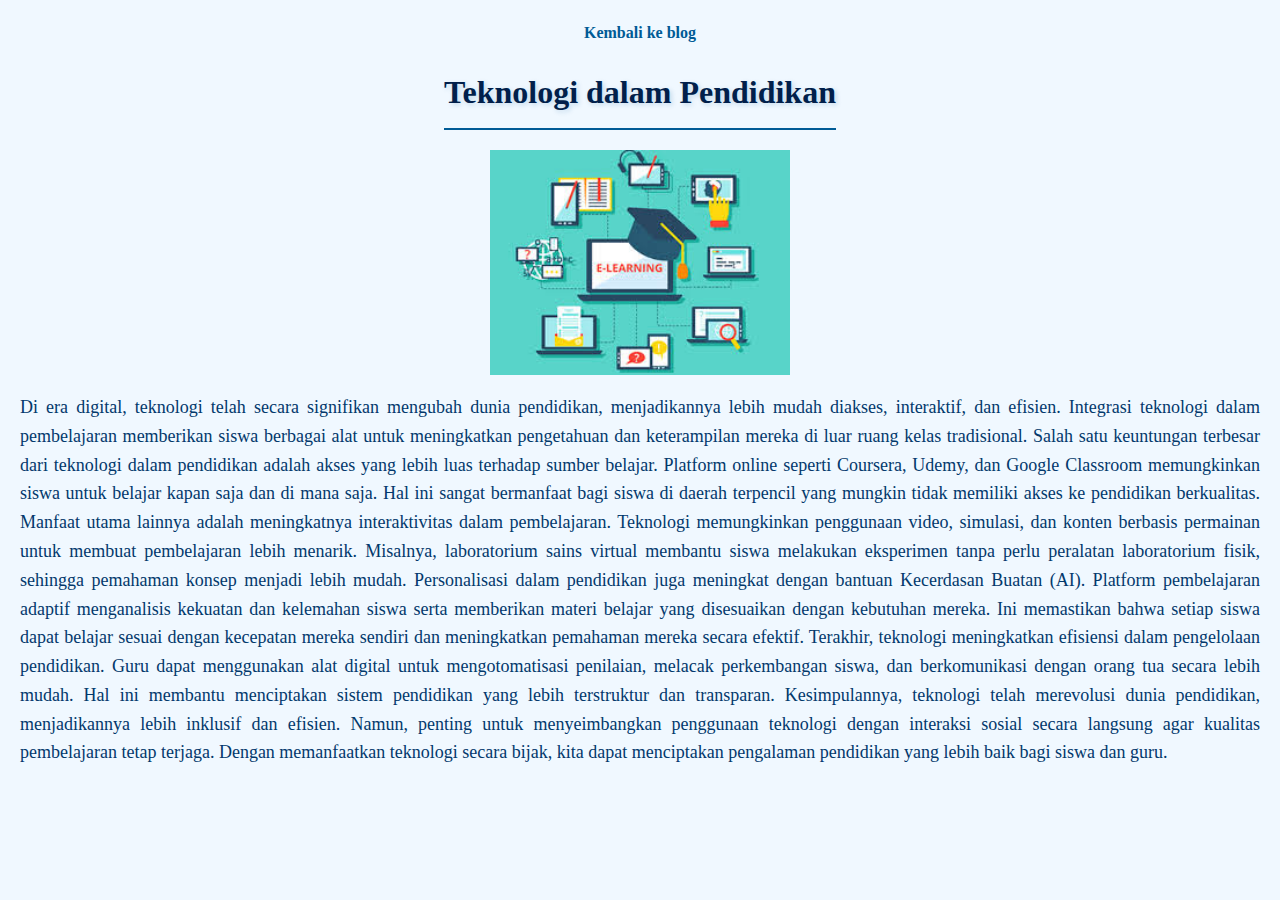
<file: article1.html>
<!DOCTYPE html>
<html lang="id">
  <head>
    <meta charset="UTF-8" />
    <meta name="viewport" content="width=device-width, initial-scale=1.0" />
    <link rel="stylesheet" href="style.css"> 
    <title>Teknologi dalam Pendidikan</title>
  </head>
  <body>
    <a href="blog.html">Kembali ke blog</a>
      <h1>Teknologi dalam Pendidikan</h1>
      <img
        src="Images/article1.jpg"
        alt="Teknologi dalam Pendidikan"
        width="300"
      />

      <p>
        Di era digital, teknologi telah secara signifikan mengubah dunia pendidikan,
        menjadikannya lebih mudah diakses, interaktif, dan efisien. Integrasi
        teknologi dalam pembelajaran memberikan siswa berbagai alat untuk
        meningkatkan pengetahuan dan keterampilan mereka di luar ruang kelas
        tradisional.
        Salah satu keuntungan terbesar dari teknologi dalam pendidikan adalah
        akses yang lebih luas terhadap sumber belajar. Platform online seperti
        Coursera, Udemy, dan Google Classroom memungkinkan siswa untuk belajar
        kapan saja dan di mana saja. Hal ini sangat bermanfaat bagi siswa di daerah
        terpencil yang mungkin tidak memiliki akses ke pendidikan berkualitas.
        Manfaat utama lainnya adalah meningkatnya interaktivitas dalam
        pembelajaran. Teknologi memungkinkan penggunaan video, simulasi, dan
        konten berbasis permainan untuk membuat pembelajaran lebih menarik.
        Misalnya, laboratorium sains virtual membantu siswa melakukan eksperimen
        tanpa perlu peralatan laboratorium fisik, sehingga pemahaman konsep menjadi
        lebih mudah.
        Personalisasi dalam pendidikan juga meningkat dengan bantuan Kecerdasan
        Buatan (AI). Platform pembelajaran adaptif menganalisis kekuatan dan
        kelemahan siswa serta memberikan materi belajar yang disesuaikan dengan
        kebutuhan mereka. Ini memastikan bahwa setiap siswa dapat belajar sesuai
        dengan kecepatan mereka sendiri dan meningkatkan pemahaman mereka secara
        efektif.
        Terakhir, teknologi meningkatkan efisiensi dalam pengelolaan pendidikan.
        Guru dapat menggunakan alat digital untuk mengotomatisasi penilaian,
        melacak perkembangan siswa, dan berkomunikasi dengan orang tua secara lebih
        mudah. Hal ini membantu menciptakan sistem pendidikan yang lebih terstruktur
        dan transparan.
        Kesimpulannya, teknologi telah merevolusi dunia pendidikan, menjadikannya
        lebih inklusif dan efisien. Namun, penting untuk menyeimbangkan penggunaan
        teknologi dengan interaksi sosial secara langsung agar kualitas pembelajaran
        tetap terjaga. Dengan memanfaatkan teknologi secara bijak, kita dapat
        menciptakan pengalaman pendidikan yang lebih baik bagi siswa dan guru.
      </p>

      <hr />
    </div>
  </body>
</html>
</file>
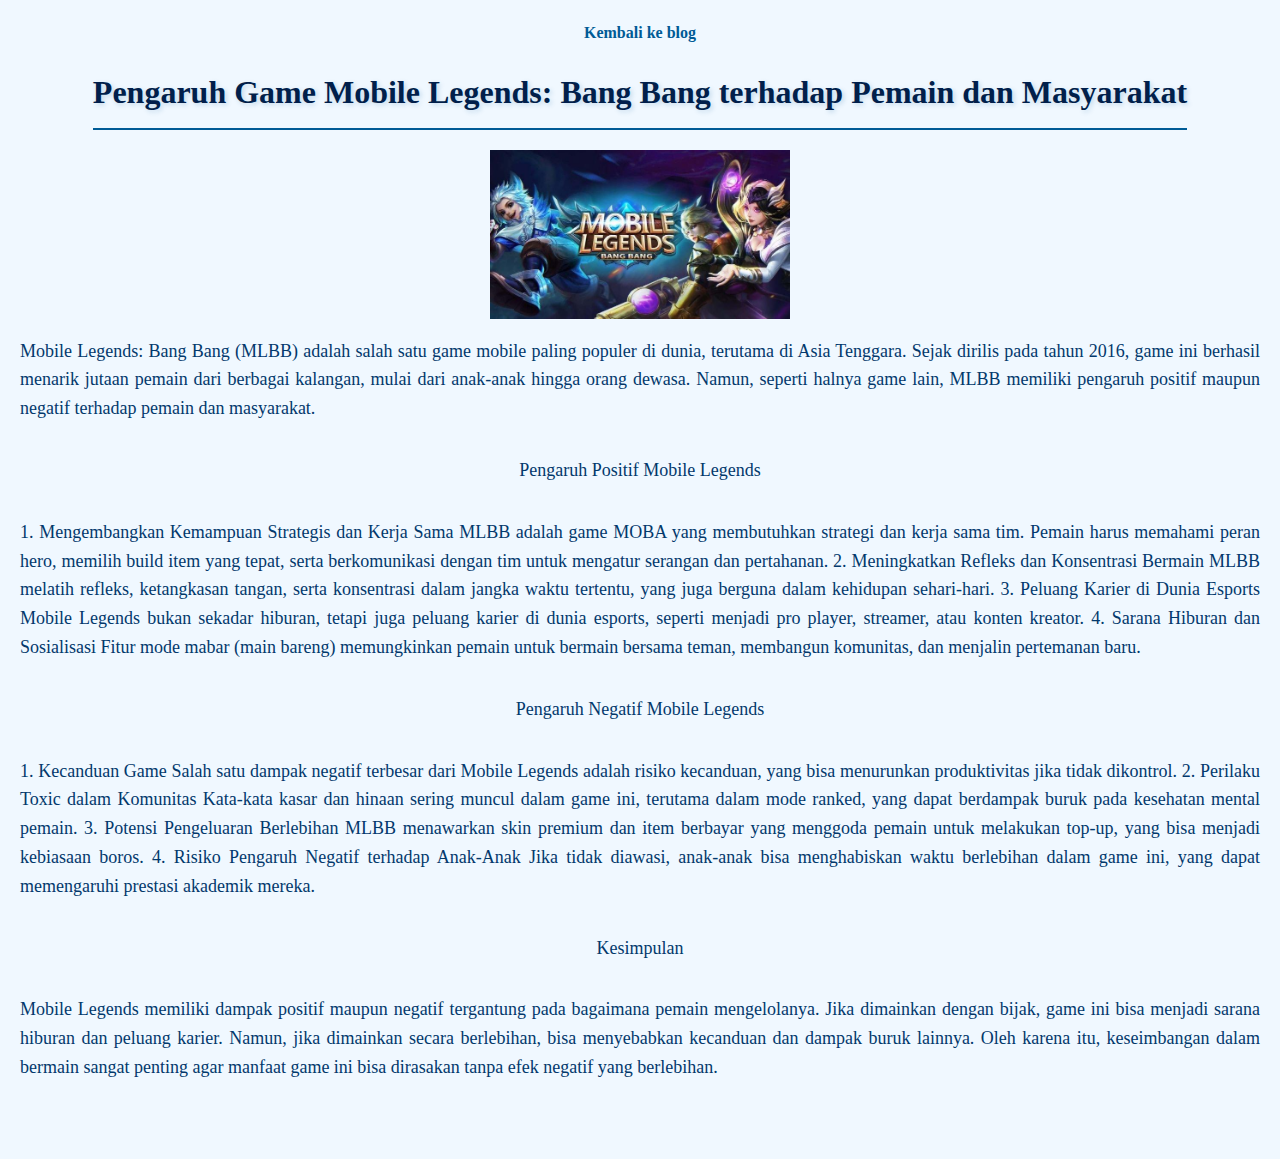
<file: article2.html>
<!DOCTYPE html>
<html lang="id">
  <head>
    <meta charset="UTF-8" />
    <meta name="viewport" content="width=device-width, initial-scale=1.0" />
    <link rel="stylesheet" href="style.css"> 
    <title>Pengaruh Mobile Legends</title>
  </head>
  <body>
    <a href="blog.html">Kembali ke blog</a>
    <h1>Pengaruh Game Mobile Legends: Bang Bang terhadap Pemain dan Masyarakat</h1>
    <img
    src="Images/article2.jpg"
    alt="Pengaruh Mobile Legends"
    width="300"
    />

    <p>
      Mobile Legends: Bang Bang (MLBB) adalah salah satu game mobile paling populer di dunia, terutama di Asia Tenggara. 
      Sejak dirilis pada tahun 2016, game ini berhasil menarik jutaan pemain dari berbagai kalangan, mulai dari anak-anak hingga orang dewasa. 
      Namun, seperti halnya game lain, MLBB memiliki pengaruh positif maupun negatif terhadap pemain dan masyarakat. 
    </p>

    <p>
    Pengaruh Positif Mobile Legends 
    </p>

    <p>
      1. Mengembangkan Kemampuan Strategis dan Kerja Sama 
      MLBB adalah game MOBA yang membutuhkan strategi dan kerja sama tim. Pemain harus memahami peran hero, memilih build item yang tepat, 
      serta berkomunikasi dengan tim untuk mengatur serangan dan pertahanan. 
      2. Meningkatkan Refleks dan Konsentrasi 
      Bermain MLBB melatih refleks, ketangkasan tangan, serta konsentrasi dalam jangka waktu tertentu, yang juga berguna dalam kehidupan sehari-hari. 
      3. Peluang Karier di Dunia Esports 
      Mobile Legends bukan sekadar hiburan, tetapi juga peluang karier di dunia esports, seperti menjadi pro player, streamer, atau konten kreator. 
      4. Sarana Hiburan dan Sosialisasi 
      Fitur mode mabar (main bareng) memungkinkan pemain untuk bermain bersama teman, membangun komunitas, dan menjalin pertemanan baru. 
    </p>

    <p>
    Pengaruh Negatif Mobile Legends
    </p>

    <p>
      1. Kecanduan Game 
      Salah satu dampak negatif terbesar dari Mobile Legends adalah risiko kecanduan, yang bisa menurunkan produktivitas jika tidak 
      dikontrol. 
      2. Perilaku Toxic dalam Komunitas 
      Kata-kata kasar dan hinaan sering muncul dalam game ini, terutama dalam mode ranked, yang dapat berdampak buruk pada kesehatan 
      mental pemain. 
      3. Potensi Pengeluaran Berlebihan 
      MLBB menawarkan skin premium dan item berbayar yang menggoda pemain untuk melakukan top-up, yang bisa menjadi kebiasaan boros. 
      4. Risiko Pengaruh Negatif terhadap Anak-Anak 
      Jika tidak diawasi, anak-anak bisa menghabiskan waktu berlebihan dalam game ini, yang dapat memengaruhi prestasi akademik mereka. 
    </p>

    <p>
    Kesimpulan
    </p>
    
    <p>
      Mobile Legends memiliki dampak positif maupun negatif tergantung pada bagaimana pemain mengelolanya. Jika dimainkan dengan bijak, 
      game ini bisa menjadi sarana hiburan dan peluang karier. Namun, jika dimainkan secara berlebihan, bisa menyebabkan kecanduan dan 
      dampak buruk lainnya. Oleh karena itu, keseimbangan dalam bermain sangat penting agar manfaat game ini bisa dirasakan tanpa efek 
      negatif yang berlebihan. 
    </p>

    <hr />
  </body>
</html>
</file>
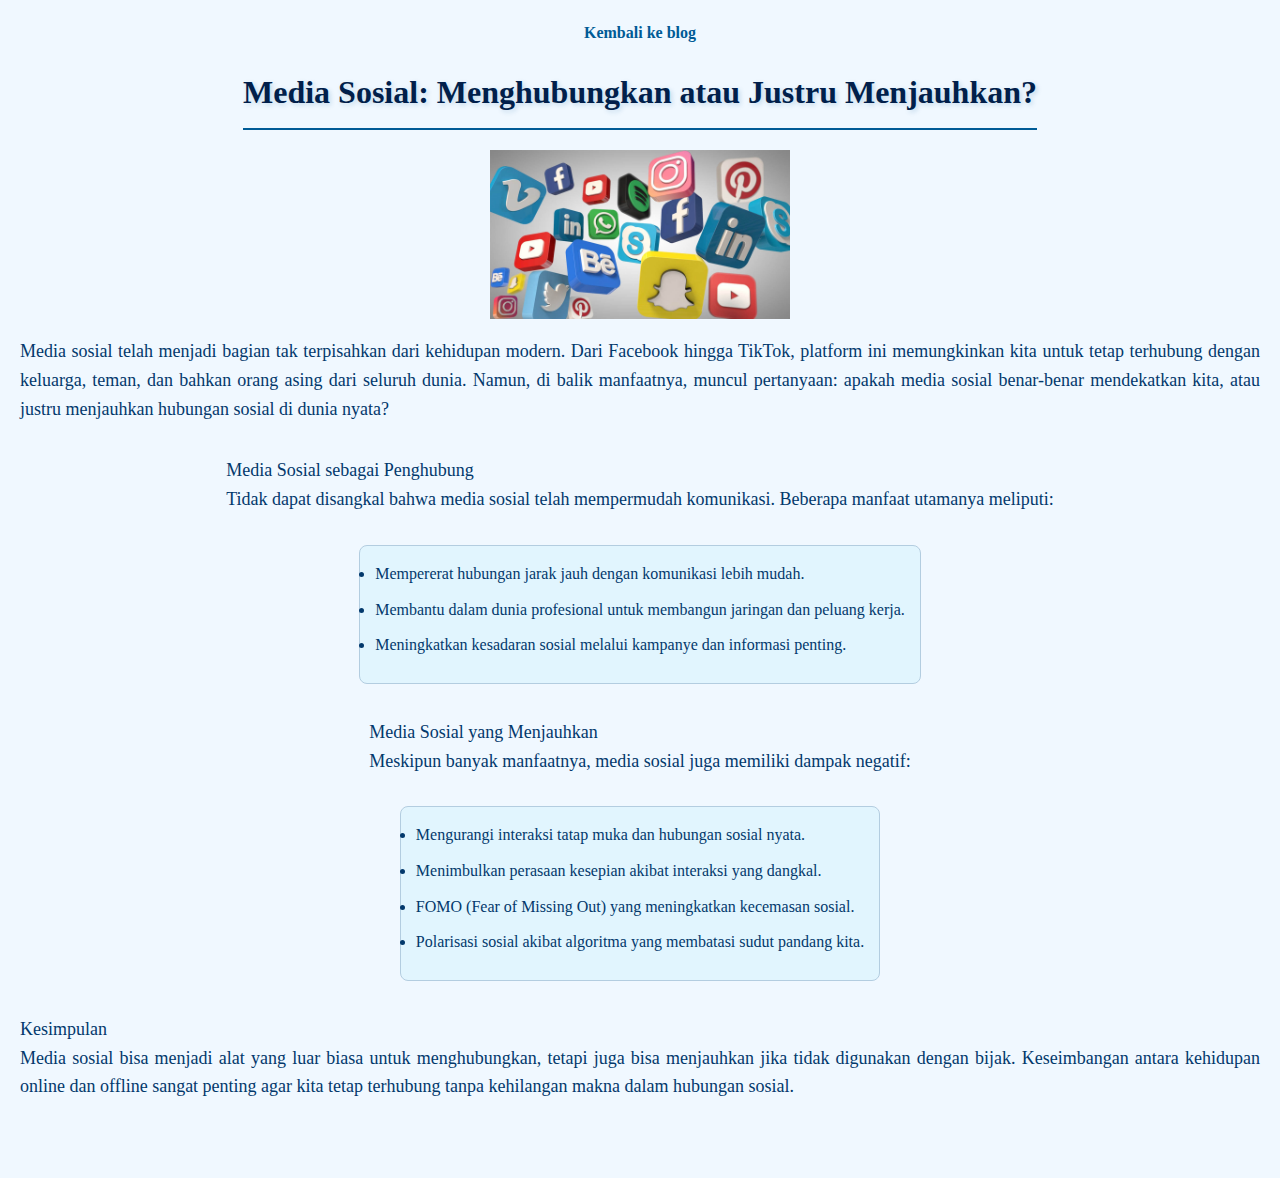
<file: article3.html>
<!DOCTYPE html>
<html lang="id">
  <head>
    <meta charset="UTF-8" />
    <meta name="viewport" content="width=device-width, initial-scale=1.0" />
    <link rel="stylesheet" href="style.css"> 
    <title>Media Sosial: Menghubungkan atau Justru Menjauhkan?</title>
  </head>
  <body>
    <a href="blog.html">Kembali ke blog</a>
      <h1>Media Sosial: Menghubungkan atau Justru Menjauhkan?</h1>
      <img
        src="Images/article3.jpeg"
        alt="Media Sosial"
        width="300"
      />

      <p>
        Media sosial telah menjadi bagian tak terpisahkan dari kehidupan modern.
        Dari Facebook hingga TikTok, platform ini memungkinkan kita untuk tetap
        terhubung dengan keluarga, teman, dan bahkan orang asing dari seluruh dunia.
        Namun, di balik manfaatnya, muncul pertanyaan: apakah media sosial benar-benar
        mendekatkan kita, atau justru menjauhkan hubungan sosial di dunia nyata?
      </p>

      <p>
        Media Sosial sebagai Penghubung<br />
        Tidak dapat disangkal bahwa media sosial telah mempermudah komunikasi.
        Beberapa manfaat utamanya meliputi:
      </p>
      <ul>
        <li>Mempererat hubungan jarak jauh dengan komunikasi lebih mudah.</li>
        <li>Membantu dalam dunia profesional untuk membangun jaringan dan peluang kerja.</li>
        <li>Meningkatkan kesadaran sosial melalui kampanye dan informasi penting.</li>
      </ul>

      <p>
        Media Sosial yang Menjauhkan<br />
        Meskipun banyak manfaatnya, media sosial juga memiliki dampak negatif:
      </p>
      <ul>
        <li>Mengurangi interaksi tatap muka dan hubungan sosial nyata.</li>
        <li>Menimbulkan perasaan kesepian akibat interaksi yang dangkal.</li>
        <li>FOMO (Fear of Missing Out) yang meningkatkan kecemasan sosial.</li>
        <li>Polarisasi sosial akibat algoritma yang membatasi sudut pandang kita.</li>
      </ul>

      <p>
        Kesimpulan<br />
        Media sosial bisa menjadi alat yang luar biasa untuk menghubungkan,
        tetapi juga bisa menjauhkan jika tidak digunakan dengan bijak. Keseimbangan
        antara kehidupan online dan offline sangat penting agar kita tetap terhubung
        tanpa kehilangan makna dalam hubungan sosial.
      </p>

      <hr />
  </body>
</html>
</file>
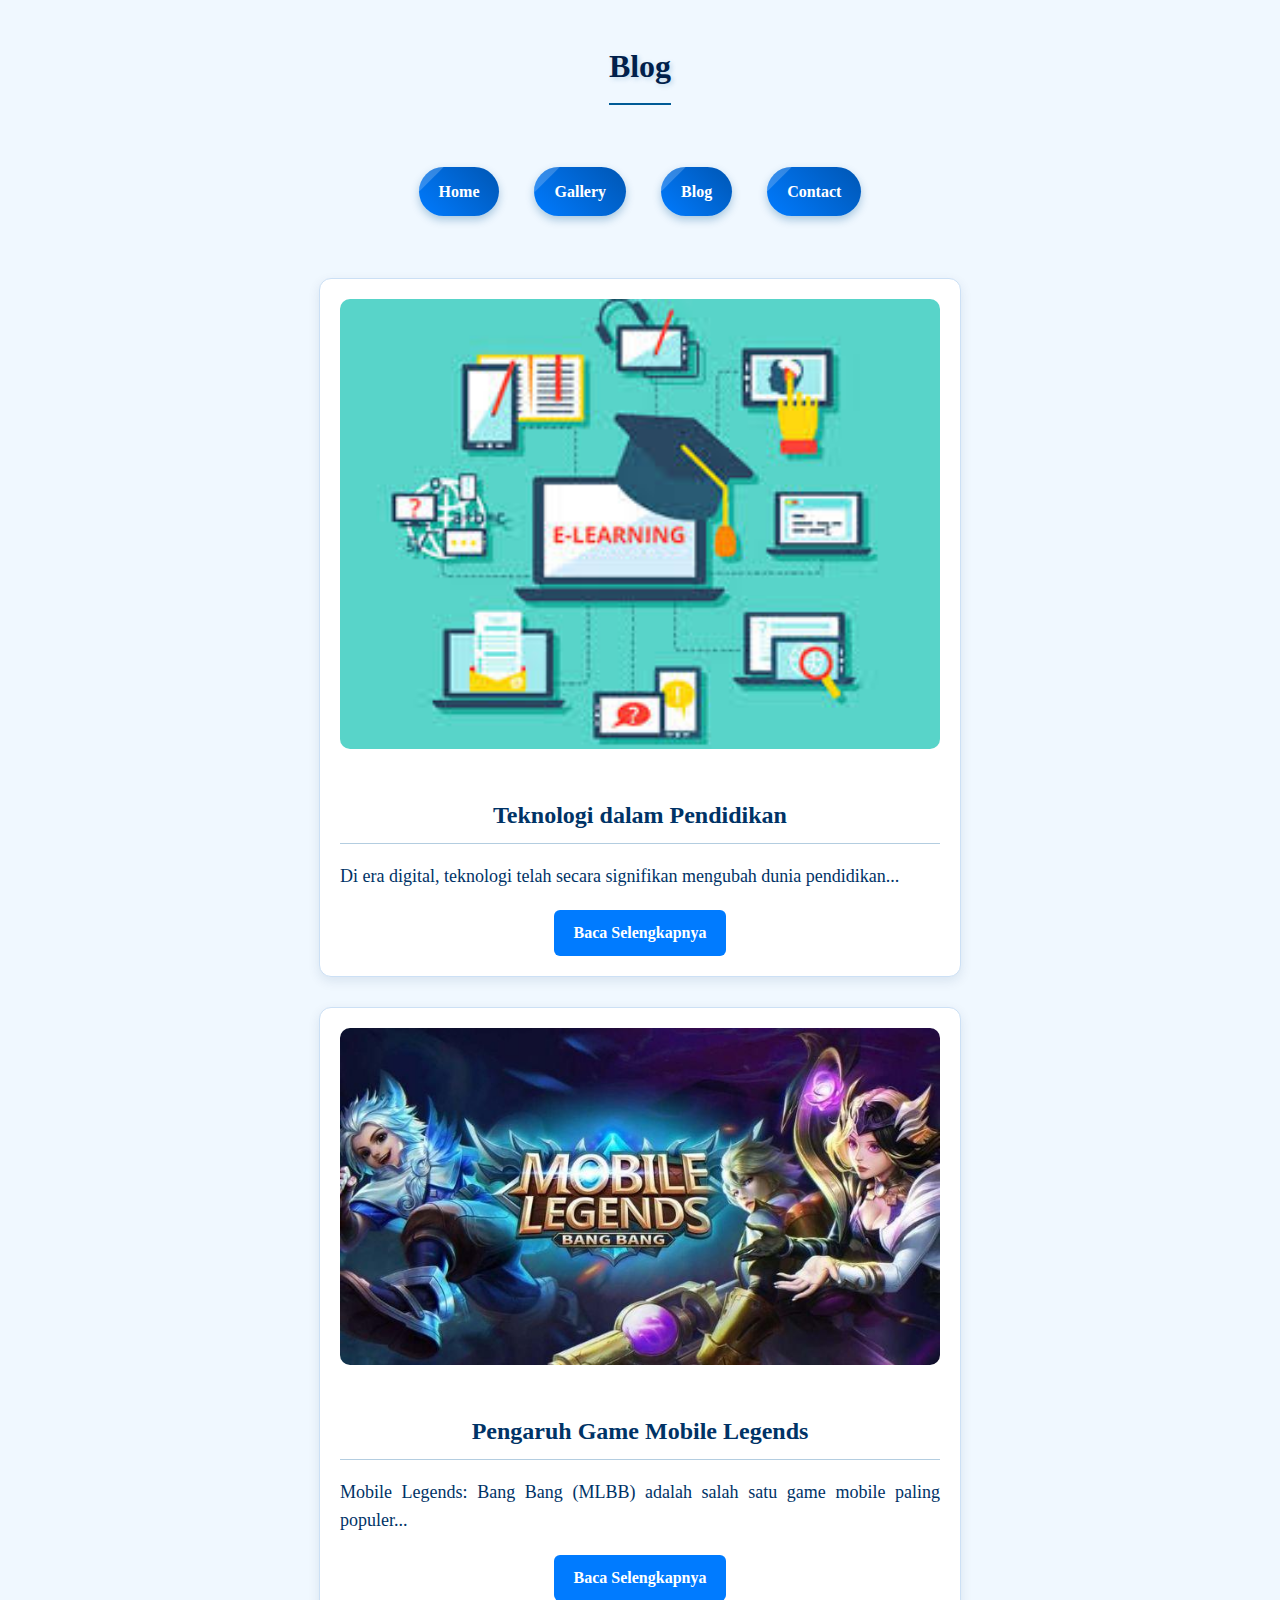
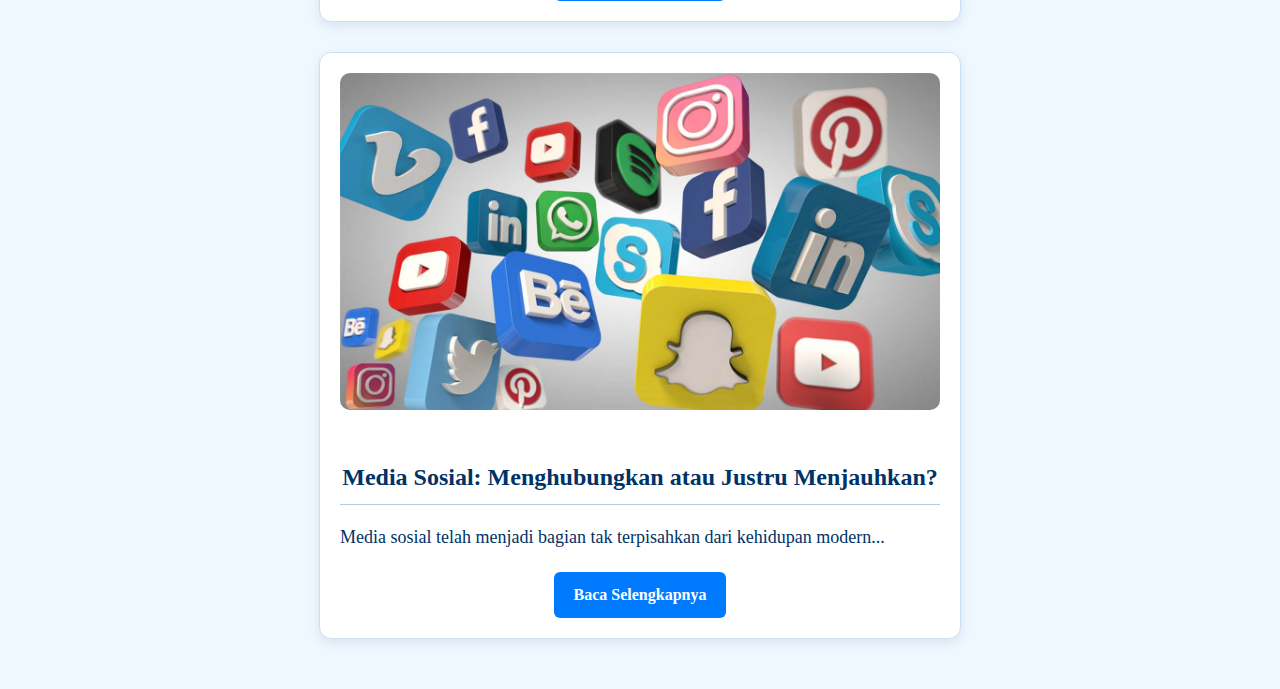
<file: blog.html>
<!DOCTYPE html>
<html lang="id">
<head>
    <meta charset="UTF-8">
    <meta name="viewport" content="width=device-width, initial-scale=1.0">
    <link rel="stylesheet" href="style.css"> 
    <title>Blog</title>
</head>
<body>
    <h1>Blog</h1>
    <hr>
    <div class="nav-links">
        <a href="index.html">Home</a>
        <a href="gallery.html">Gallery</a>
        <a href="blog.html">Blog</a>
        <a href="contact.html">Contact</a>
    </div>
    <hr>

    <div class="blog-container">
        <div class="blog-post">
            <img src="Images/article1.jpg" alt="Teknologi dalam Pendidikan">
            <h2>Teknologi dalam Pendidikan</h2>
            <p>Di era digital, teknologi telah secara signifikan mengubah dunia pendidikan...</p>
            <a href="article1.html" class="read-more-button">Baca Selengkapnya</a>
        </div>

        <div class="blog-post">
            <img src="Images/article2.jpg" alt="Pengaruh Mobile Legends">
            <h2>Pengaruh Game Mobile Legends</h2>
            <p>Mobile Legends: Bang Bang (MLBB) adalah salah satu game mobile paling populer...</p>
            <a href="article2.html" class="read-more-button">Baca Selengkapnya</a>
        </div>

        <div class="blog-post">
            <img src="Images/article3.jpeg" alt="Media Sosial">
            <h2>Media Sosial: Menghubungkan atau Justru Menjauhkan?</h2>
            <p>Media sosial telah menjadi bagian tak terpisahkan dari kehidupan modern...</p>
            <a href="article3.html" class="read-more-button">Baca Selengkapnya</a>
        </div>
    </div>
</body>
</html>
</file>
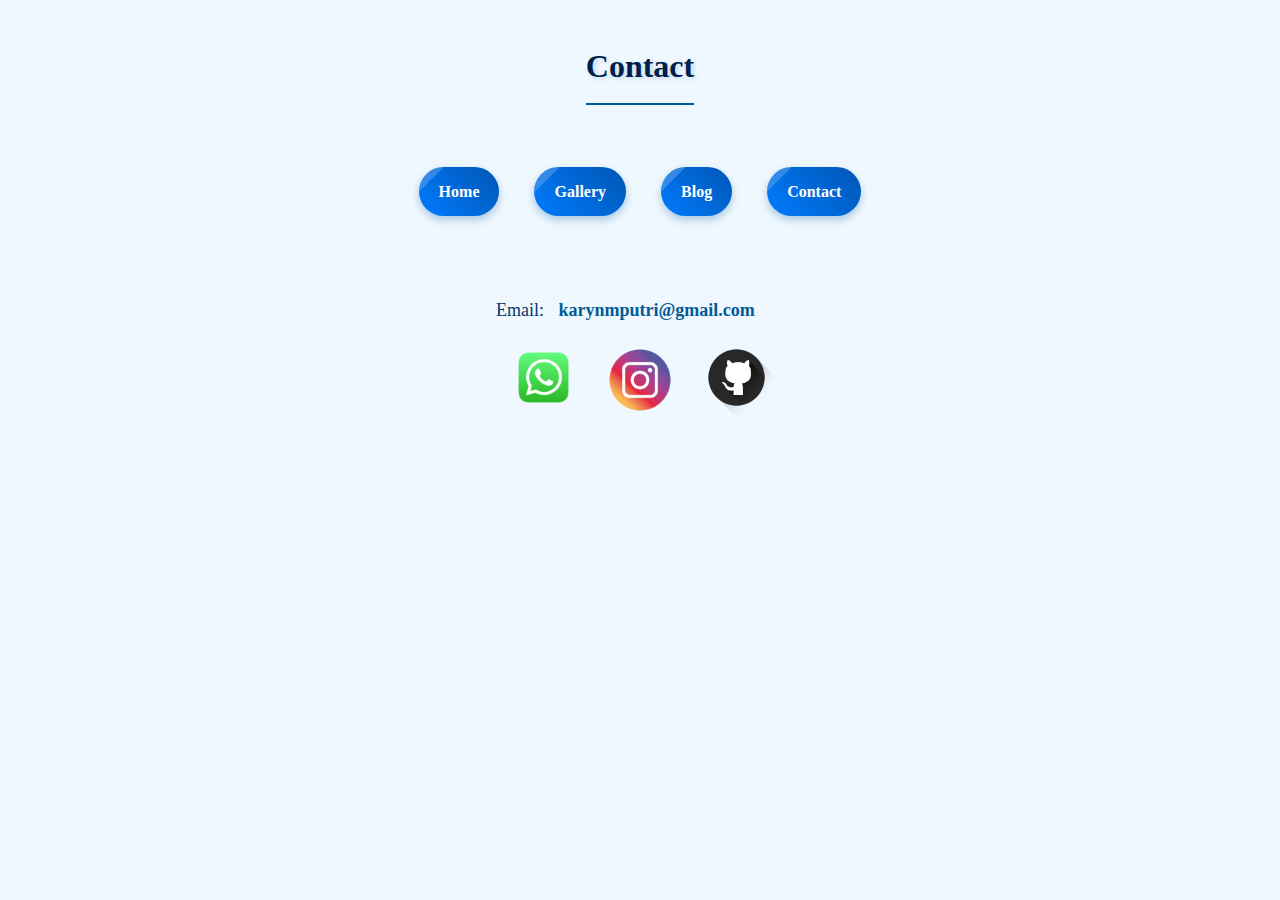
<file: contact.html>
<!DOCTYPE html>
<html lang="id">
<head>
    <meta charset="UTF-8">
    <meta name="viewport" content="width=device-width, initial-scale=1.0">
    <link rel="stylesheet" href="style.css">
    <title>Contact</title>
</head>
<body>
    <h1>Contact</h1>
    <hr>
    <div class="nav-links">
        <a href="index.html">Home</a>
        <a href="gallery.html">Gallery</a>
        <a href="blog.html">Blog</a>
        <a href="contact.html">Contact</a>
    </div>
    <hr>

    <div class="contact-info">
        <p>Email: <a href="mailto:karynmputri@gmail.com">karynmputri@gmail.com</a></p>
        <div class="social-icons">
            <a href="https://wa.me/6289507540577"><img src="Images/logowhatsapp.png" alt="WhatsApp" width="75"></a>
            <a href="https://www.instagram.com/krynmrchya"><img src="Images/logoinstagram.png" alt="Instagram" width="70"></a>
            <a href="https://github.com/KarynPutri"><img src="Images/logogithub.png" alt="GitHub" width="75"></a>
        </div>
    </div>
    <hr>
</body>
</html>
</file>
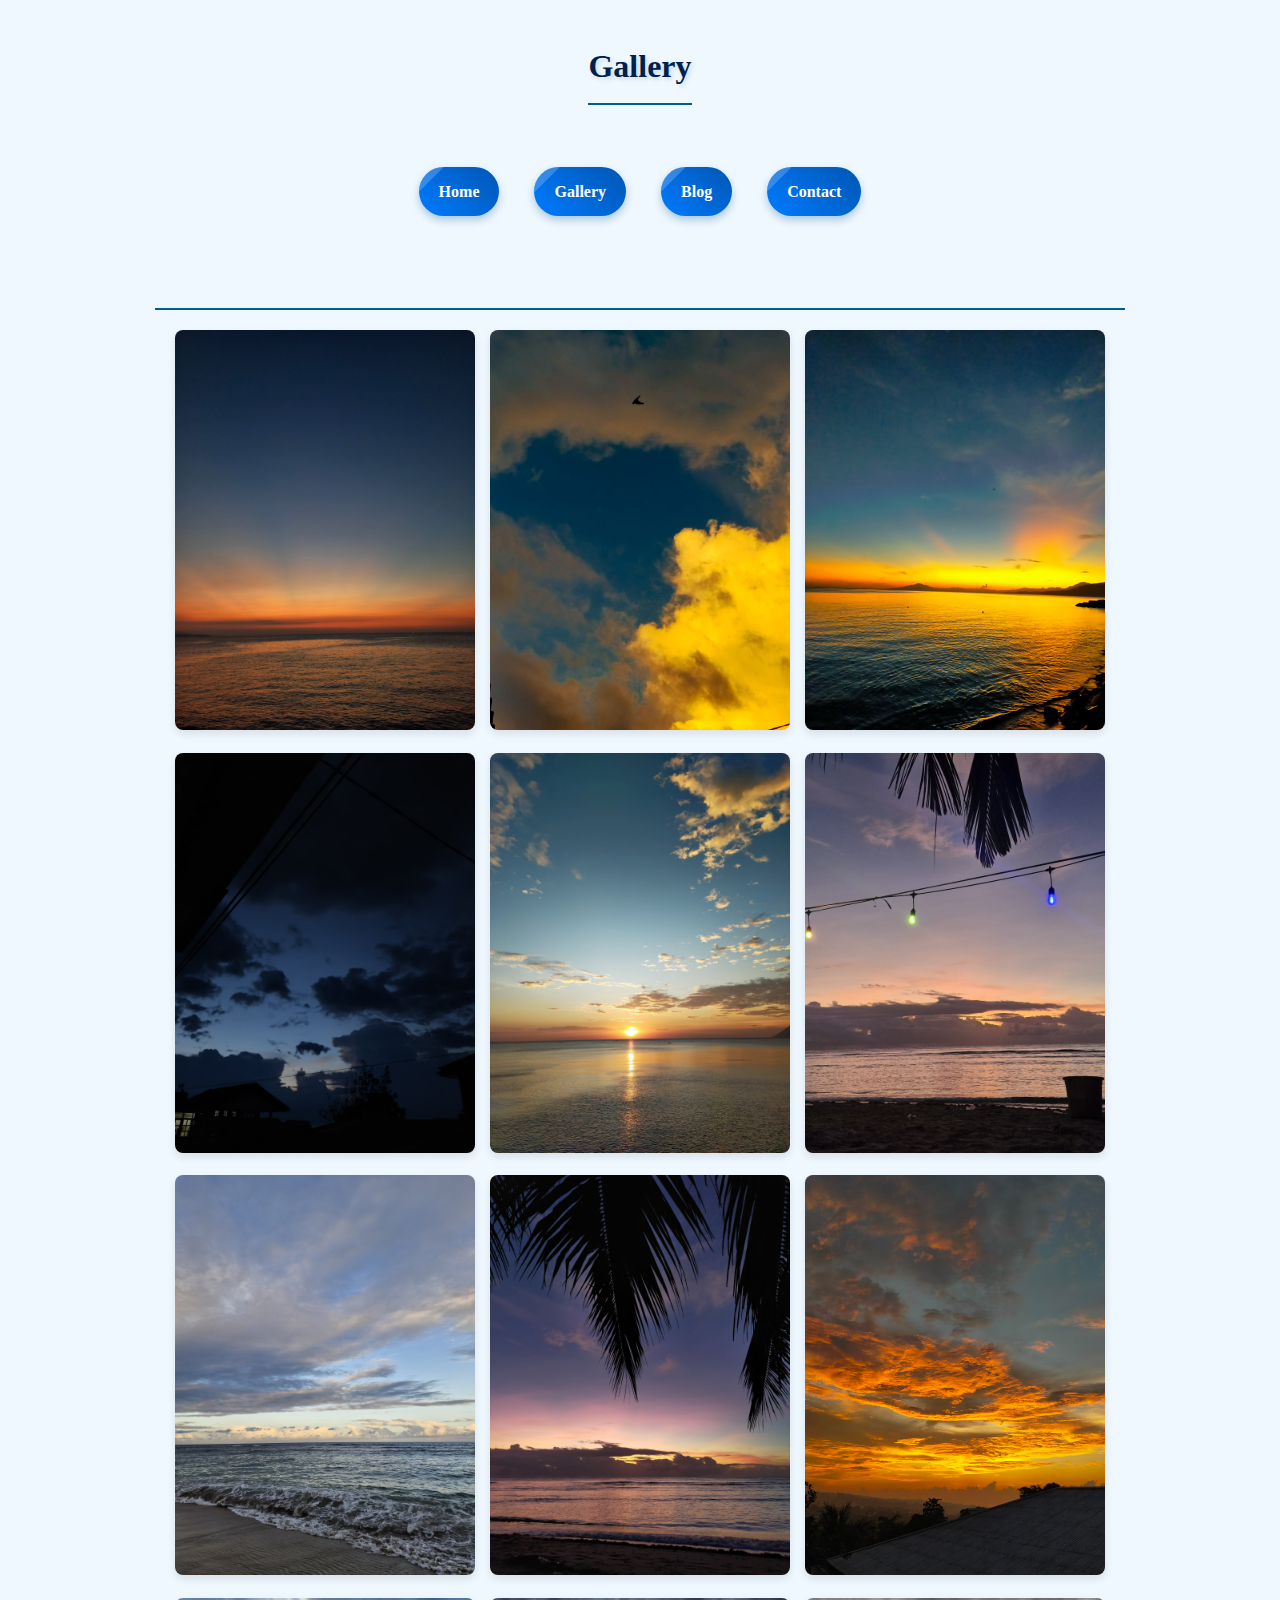
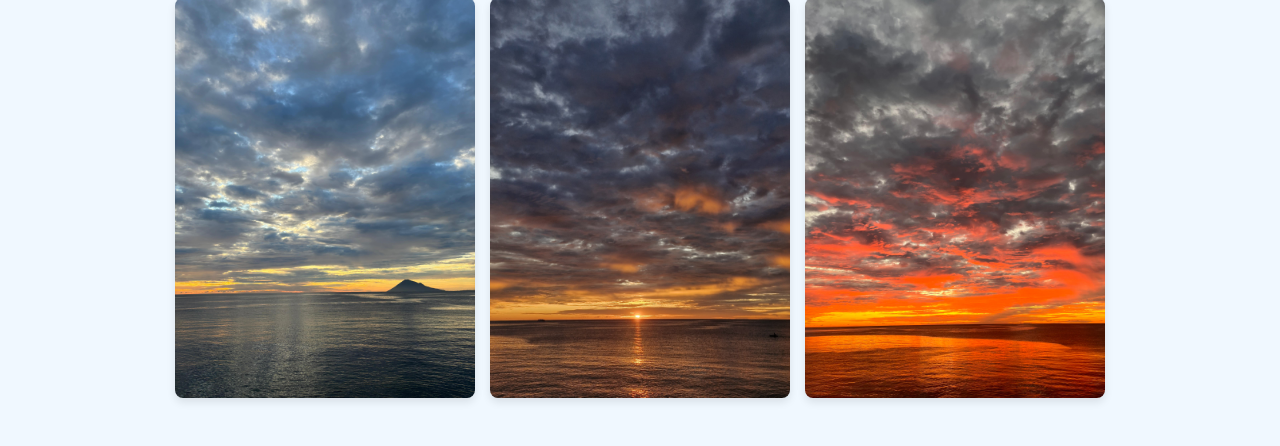
<file: gallery.html>
<!DOCTYPE html>
<html lang="id">
<head>
    <meta charset="UTF-8">
    <meta name="viewport" content="width=device-width, initial-scale=1.0">
    <link rel="stylesheet" href="style.css"> 
    <title>Profil</title>
</head>
<body>
    <h1>Gallery</h1>
    <hr>
        <div class="nav-links">
        <a href="index.html">Home</a>
        <a href="gallery.html">Gallery</a>
        <a href="blog.html">Blog</a>
        <a href="contact.html">Contact</a>
    </div>
    <hr>    
    <div class="gallery">
          <div class="gallery-item"><img src="Images/image1.jpg" alt="Foto 1"></div>
          <div class="gallery-item"><img src="Images/image2.jpg" alt="Foto 2"></div>
          <div class="gallery-item"><img src="Images/image3.jpg" alt="Foto 3"></div>
          <div class="gallery-item"><img src="Images/image4.jpg" alt="Foto 4"></div>
          <div class="gallery-item"><img src="Images/image5.jpg" alt="Foto 5"></div>
          <div class="gallery-item"><img src="Images/image6.jpg" alt="Foto 6"></div>
          <div class="gallery-item"><img src="Images/image7.jpg" alt="Foto 7"></div>
          <div class="gallery-item"><img src="Images/image8.jpg" alt="Foto 8"></div>
          <div class="gallery-item"><img src="Images/image9.jpg" alt="Foto 9"></div>
          <div class="gallery-item"><img src="Images/image10.jpg" alt="Foto 10"></div>
          <div class="gallery-item"><img src="Images/image11.jpg" alt="Foto 11"></div>
          <div class="gallery-item"><img src="Images/image12.jpg" alt="Foto 12"></div>
    </div>
</body>
</html>
</file>
<file: style.css>
/* Global style */
body {
    font-family: Garamond, serif;
    background-color: #f0f8ff; /* Alice Blue */
    color: #03396c; /* Deep blue */
    margin: 0;
    padding: 20px;
    line-height: 1.6;
    display: flex;
    flex-direction: column;
    align-items: center;
}

/* Heading utama */
h1 {
    color: #011f4b;
    text-align: center;
    margin-bottom: 20px;
    border-bottom: 2px solid #005b96;
    padding-bottom: 10px;
    text-shadow: 2px 2px 5px rgba(0, 91, 150, 0.2);
}

/* Paragraf */
p {
    font-size: 18px;
    margin-bottom: 15px;
    text-align: justify;
}

/* Link */
a {
    color: #005b96;
    text-decoration: none;
    margin: 0 10px;
    font-weight: bold;
}

a:hover {
    color: #03396c;
    text-decoration: underline;
}

/* Navigation Links */
nav, .nav-links {
    display: flex;
    justify-content: center;
    margin-bottom: 20px;
    gap: 15px;
}

nav a, .nav-links a {
    padding: 12px 20px;
    border: none;
    border-radius: 30px;
    background: linear-gradient(45deg, #007BFF, #0056b3);
    color: white;
    font-weight: bold;
    text-decoration: none;
    box-shadow: 0 4px 8px rgba(0, 91, 150, 0.3);
    transition: all 0.3s ease;
    position: relative;
    overflow: hidden;
}

nav a::before, .nav-links a::before {
    content: "";
    position: absolute;
    top: 0;
    left: -100%;
    width: 100%;
    height: 100%;
    background: rgba(255, 255, 255, 0.2);
    transform: skewX(-45deg);
    transition: all 0.4s ease;
}

nav a:hover::before, .nav-links a:hover::before {
    left: 100%;
}

nav a:hover, .nav-links a:hover {
    background: linear-gradient(45deg, #0056b3, #003d7a);
    box-shadow: 0 6px 12px rgba(0, 91, 150, 0.5);
    transform: translateY(-2px);
}

/* Container utama */
.container {
    width: 100%;
    max-width: 1200px;
    padding: 20px;
    display: flex;
    justify-content: center;
    flex-wrap: wrap;
}

/* Blog Post */
.blog-post {
    background-color: white;
    border: 1px solid #b3cde0;
    border-radius: 12px;
    box-shadow: 0 4px 12px rgba(0, 51, 102, 0.1);
    padding: 20px;
    width: 100%;
    max-width: 600px;
    text-align: center;
    transition: transform 0.3s;
    margin-bottom: 30px; /* Jarak antar post */
    transition: all 0.3s ease-in-out;
    border: 1px solid #cce0f5;
}

.blog-post:hover {
    transform: translateY(-5px);
    box-shadow: 0 8px 20px rgba(0, 91, 150, 0.2);
}

.blog-post img {
    width: 100%;
    height: auto;
    border-radius: 10px;
    margin-bottom: 20px;
    object-fit: cover;
}

.blog-post h2 {
    color: #003366;
    margin-bottom: 15px;
    border-bottom: 1px solid #b3cde0;
    padding-bottom: 8px;
}

.blog-post p {
    color: #003366;
    line-height: 1.6;
    margin-bottom: 20px;
}

.blog-section {
    display: flex;
    flex-wrap: wrap;
    justify-content: center;
    gap: 30px;
    padding: 30px;
}

/* Tombol Read More */
.read-more-button {
    display: inline-block;
    background-color: #007BFF;
    color: white;
    text-decoration: none;
    padding: 10px 20px;
    border-radius: 6px;
    transition: background-color 0.3s ease;
}

.read-more-button:hover {
    background-color: #0056b3;
}

/* Gallery */
.gallery {
    display: grid;
    grid-template-columns: repeat(3, 1fr);
    gap: 15px;
    padding: 20px;
    justify-items: center;
    border-top: 2px solid #005b96;
    margin-top: 30px;
}

.gallery img {
    width: 100%;
    max-width: 300px;
    border-radius: 8px;
    box-shadow: 0 4px 8px rgba(0, 0, 0, 0.1);
    transition: transform 0.3s, box-shadow 0.3s;
}

.gallery img:hover {
    transform: scale(1.05);
    box-shadow: 0 8px 16px rgba(0, 0, 0, 0.2);
}

/* Lists */
ul {
    background-color: #e1f5fe;
    padding: 15px;
    border-radius: 8px;
    border: 1px solid #b3cde0;
}

li {
    margin-bottom: 10px;
}

/* Dekorasi tambahan */
.decorative-line {
    width: 100px;
    height: 5px;
    background: #005b96;
    margin: 0 auto 30px auto;
    border-radius: 10px;
}

.decorative-circle {
    width: 10px;
    height: 10px;
    background: #005b96;
    border-radius: 50%;
    display: inline-block;
    margin: 0 5px;
}

/* Horizontal Rule */
hr {
    border: none;
    height: 2px;
    background: linear-gradient(to right, #005b96, #03396c);
    margin: 20px 0;
}

/* Footer / Bottom nav icons */
a img {
    transition: transform 0.3s;
}

a img:hover {
    transform: scale(1.1);
}

/* Responsive */
@media (max-width: 768px) {
    .container {
        padding: 10px;
    }

    .blog-post {
        padding: 15px;
    }

    .gallery {
        grid-template-columns: 1fr;
    }
}
</file>
